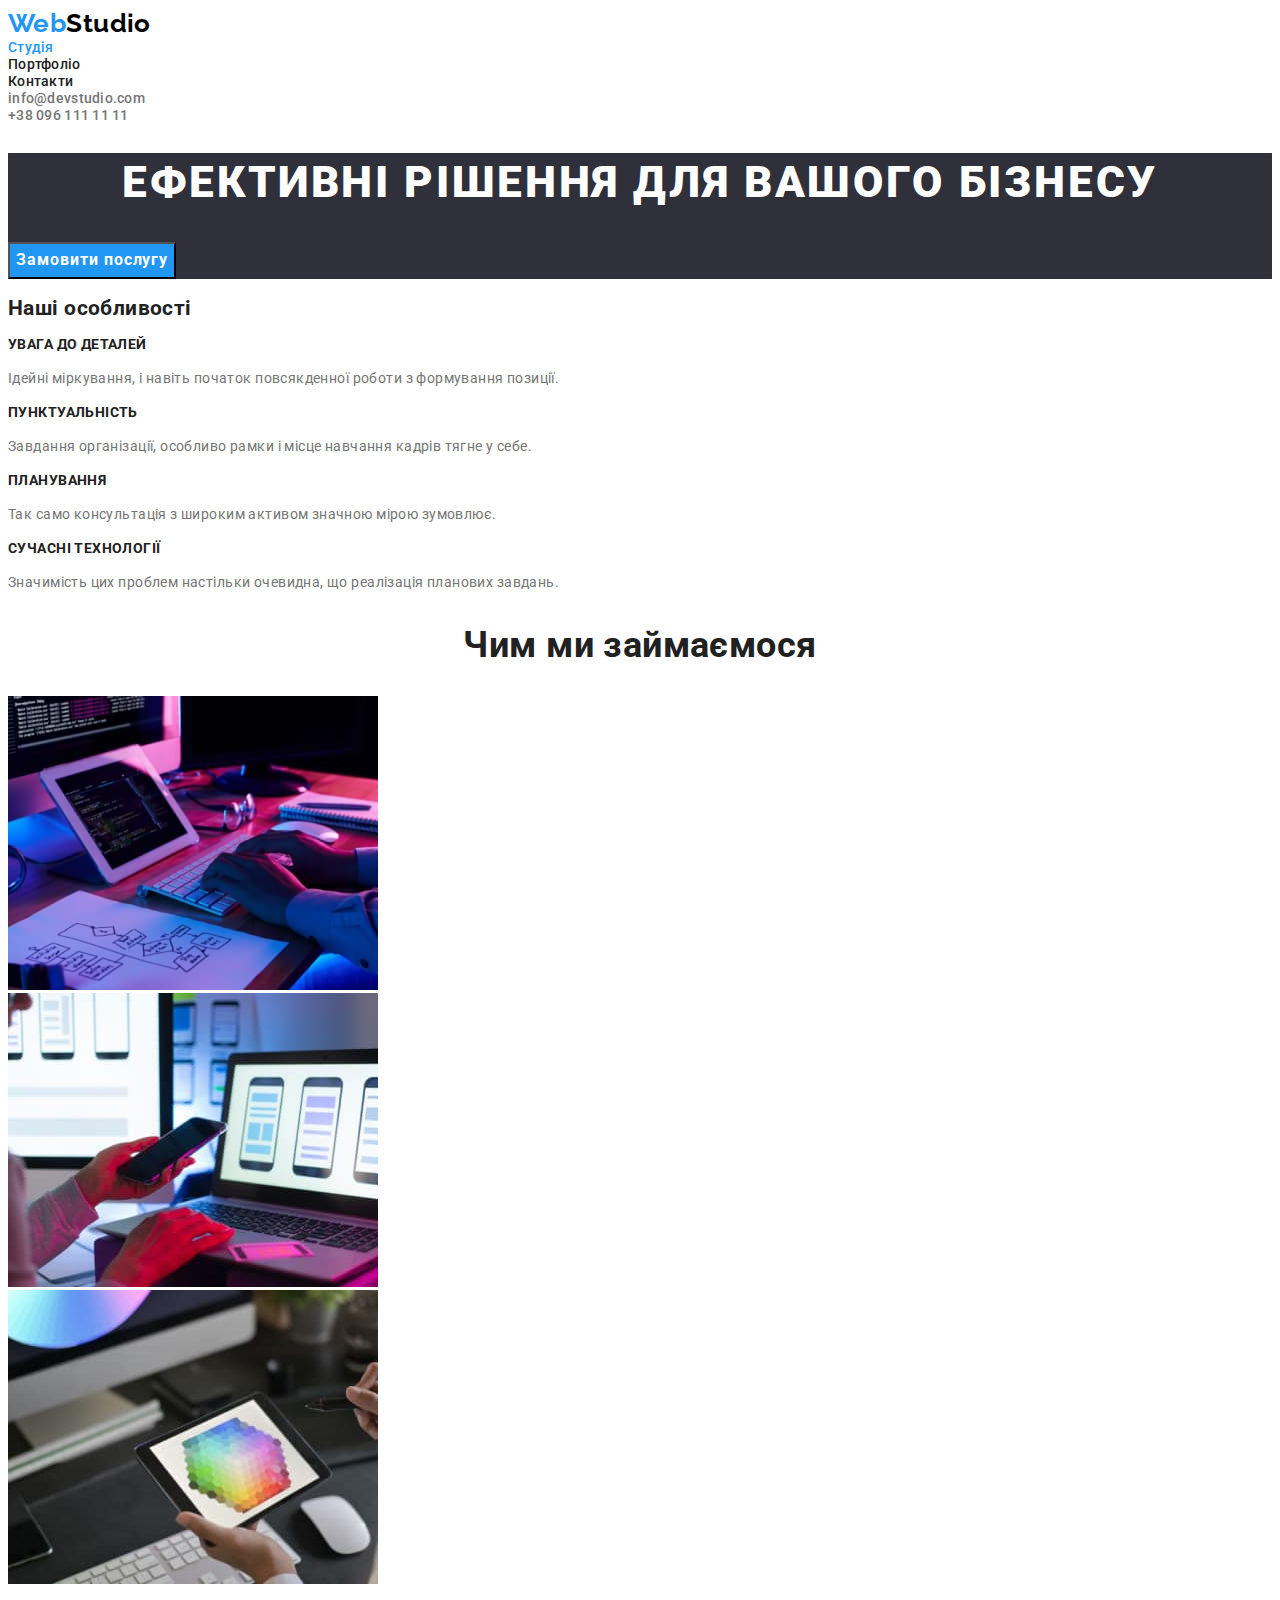
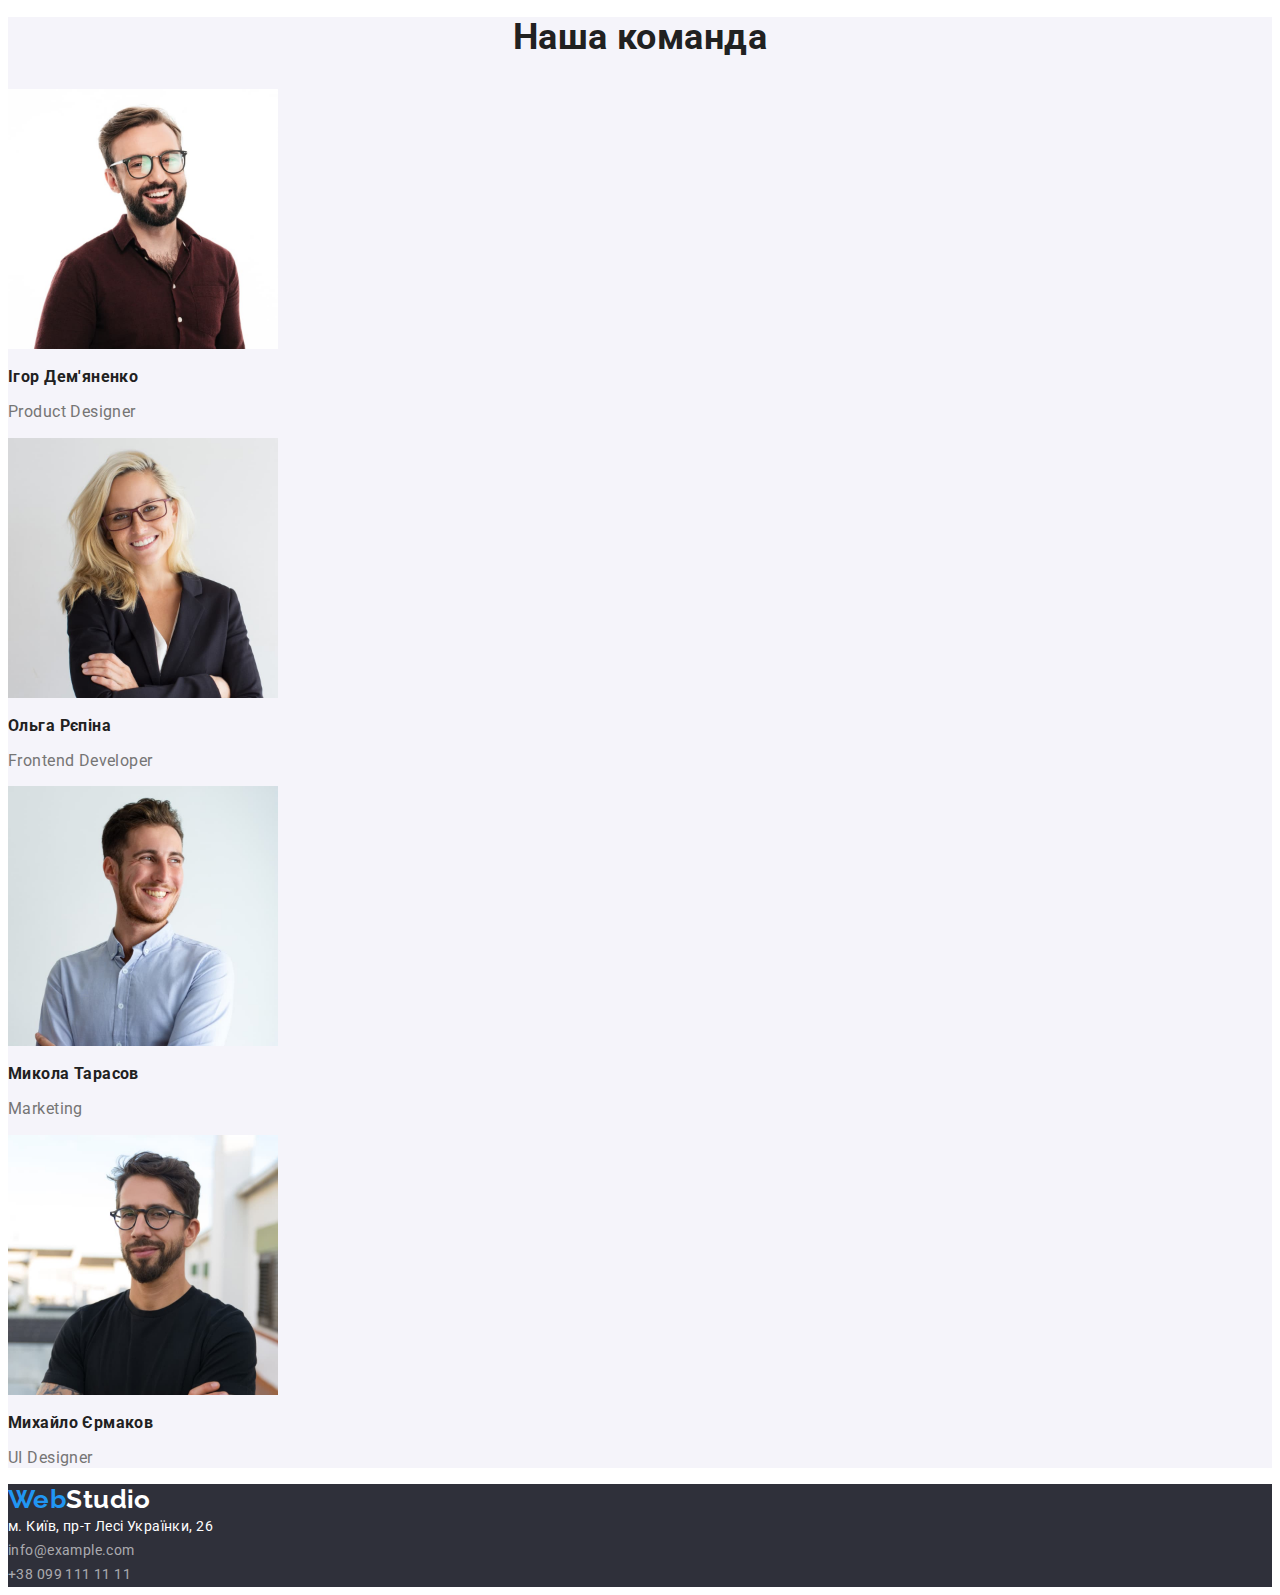
<file: index.html>
<!DOCTYPE html>
<html lang="uk">
  <head>
    <meta charset="UTF-8" />
    <meta http-equiv="X-UA-Compatible" content="IE=edge" />
    <meta name="viewport" content="width=device-width, initial-scale=1.0" />
    <title>Веб-студія</title>
    <link rel="icon" type="image/x-icon" href="./images/favicon.ico" />
    <link rel="preconnect" href="https://fonts.googleapis.com" />
    <link rel="preconnect" href="https://fonts.gstatic.com" crossorigin />
    <link
      href="https://fonts.googleapis.com/css2?family=Raleway:wght@700&family=Roboto:wght@400;500;700;900&display=swap"
      rel="stylesheet"
    />
    <link rel="stylesheet" href="./css/styles.css">
  </head>
  <body>
    <!-- Header -->
    <header class="header">
      <nav class="site-nav" >
        <a class="link logo" href="./index.html">Web<span class="logo-header">Studio</span></a>
        <ul class="list site-nav-list">
          <li>
            <a class="link site-nav-link current-link" href="./index.html">Студія</a>
          </li>
          <li>
            <a class="link site-nav-link " href="./portfolio.html">Портфоліо</a>
          </li>
          <li>
            <a class="link site-nav-link " href="">Контакти</a>
          </li>
        </ul>
      </nav>
      <ul class="list header-contacts">
        <li><a class="link header-contacts-link " href="malito:info@devstudio.com">info@devstudio.com</a></li>
        <li><a class="link header-contacts-link" href="tel:+380961111111">+38 096 111 11 11</a></li>
      </ul>
    </header>
    <main>
      <!-- Hero -->
      <section class="hero">
        <h1 class="hero-title">Ефективні рішення для вашого бізнесу</h1>
        <button class="hero-btn" type="button">Замовити послугу</button>
      </section>
      <!-- Features -->
      <section class="features">
        <h2 class="title">Наші особливості</h2>
        <ul class="list features-list">
          <li>
            <h3 class="features-title">Увага до деталей</h3>
            <p class="features-text">
              Ідейні міркування, і навіть початок повсякденної роботи з
              формування позиції.
            </p>
          </li>
          <li>
            <h3 class="features-title">Пунктуальність</h3>
            <p class="features-text">
              Завдання організації, особливо рамки і місце навчання кадрів тягне
              у себе.
            </p>
          </li>
          <li>
            <h3 class="features-title">Планування</h3>
            <p class="features-text">
              Так само консультація з широким активом значною мірою зумовлює.
            </p>
          </li>
          <li>
            <h3 class="features-title">Сучасні технології</h3>
            <p class="features-text">
              Значимість цих проблем настільки очевидна, що реалізація планових
              завдань.
            </p>
          </li>
        </ul>
      </section>
      <!-- Чим займаємось -->
      <section class="projects">
        <h2 class="section-title">Чим ми займаємося</h2>
        <ul class="list projects-list">
          <li>
            <img
              src="./images/image-1.jpg"
              alt="людина набирає текст на клавіатурі"
              width="370"
              height="294"
            />
          </li>
          <li>
            <img
              src="./images/image-2.jpg"
              alt="людина тримає телефон перед єкраном ноутбука"
              width="370"
              height="294"
            />
          </li>
          <li>
            <img
              src="./images/image-3.jpg"
              alt="людина тримає планшет в руках"
              width="370"
              height="294"
            />
          </li>
        </ul>
      </section>
      <!-- Our team -->
      <section class="team">
        <h2 class="section-title">Наша команда</h2>
        <ul class="list team-list">
          <li>
            <img
              src="./images/men-1.jpg"
              alt="чолвік в окулярах і сорочці"
              width="270"
              height="260"
            />
            <h3 class="team-list-title">Ігор Дем'яненко</h3>
            <p class="team-list-text" lang="en">Product Designer</p>
          </li>
          <li>
            <img
              src="./images/women-2.jpg"
              alt="дівчина в окулярах"
              width="270"
              height="260"
            />
            <h3 class="team-list-title">Ольга Рєпіна</h3>
            <p class="team-list-text" lang="en">Frontend Developer</p>
          </li>
          <li>
            <img
              src="./images/men-3.jpg"
              alt="чоловік в синій сорочці"
              width="270"
              height="260"
            />
            <h3 class="team-list-title">Микола Тарасов</h3>
            <p class="team-list-text" lang="en">Marketing</p>
          </li>
          <li>
            <img
              src="./images/men-4.jpg"
              alt="чоловік в окулярах і чорній футболці"
              width="270"
              height="260"
            />
            <h3 class="team-list-title">Михайло Єрмаков</h3>
            <p class="team-list-text" lang="en">UI Designer</p>
          </li>
        </ul>
      </section>
    </main>
    <!-- Footer -->
    <footer class="footer">
      <a class="link logo" href="./index.html">Web<span class="logo-footer">Studio</span> </a>
      <address>
        <ul class="list footer-list">
          <li>
            <a class="link footer-link"
              href="https://goo.gl/maps/osZWfCpVYim8cWyT9"
              rel="noopener noreferrer nofollow"
              target="_blank"
              >м. Київ, пр-т Лесі Українки, 26</a
            >
          </li>
          <li><a class="link footer-contacts" href="mailto:info@example.com">info@example.com</a></li>
          <li><a class="link footer-contacts" href="tel:+380991111111">+38 099 111 11 11</a></li>
        </ul>
      </address>
    </footer>
  </body>
</html>
</file>
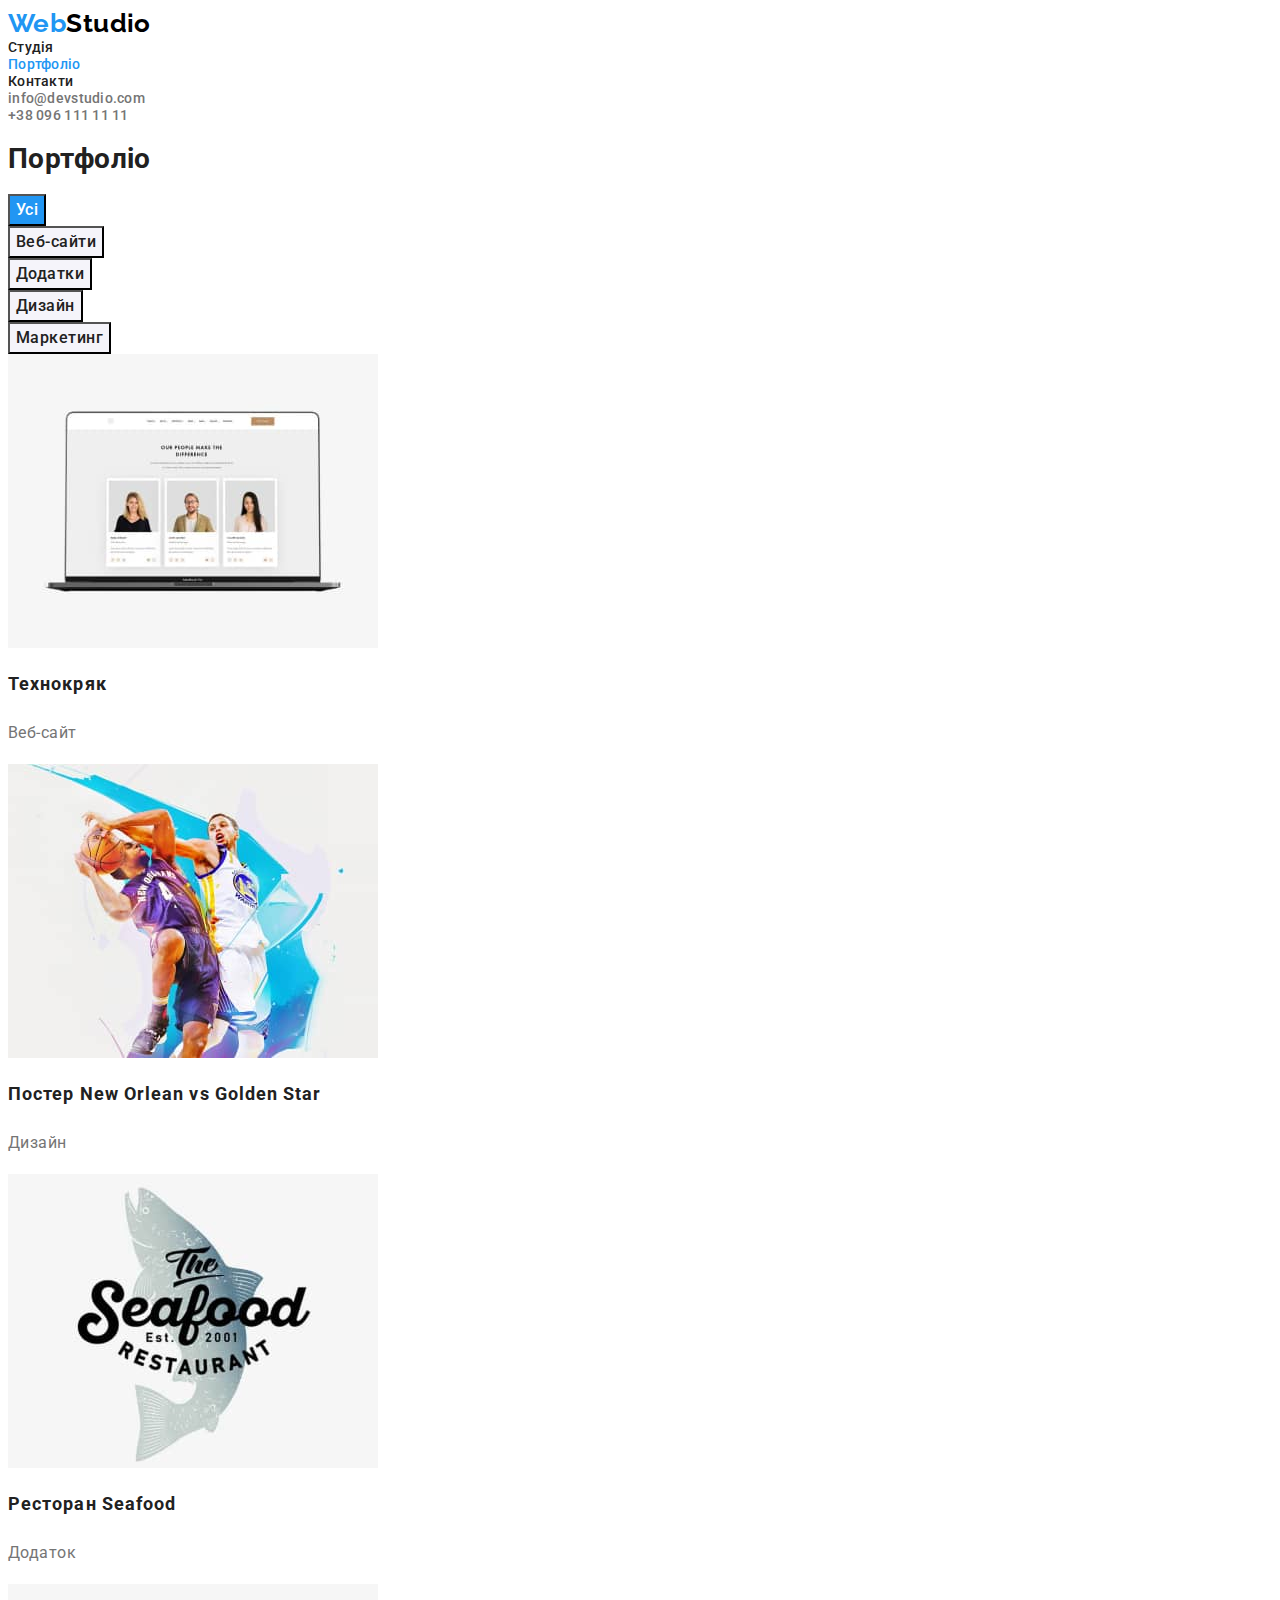
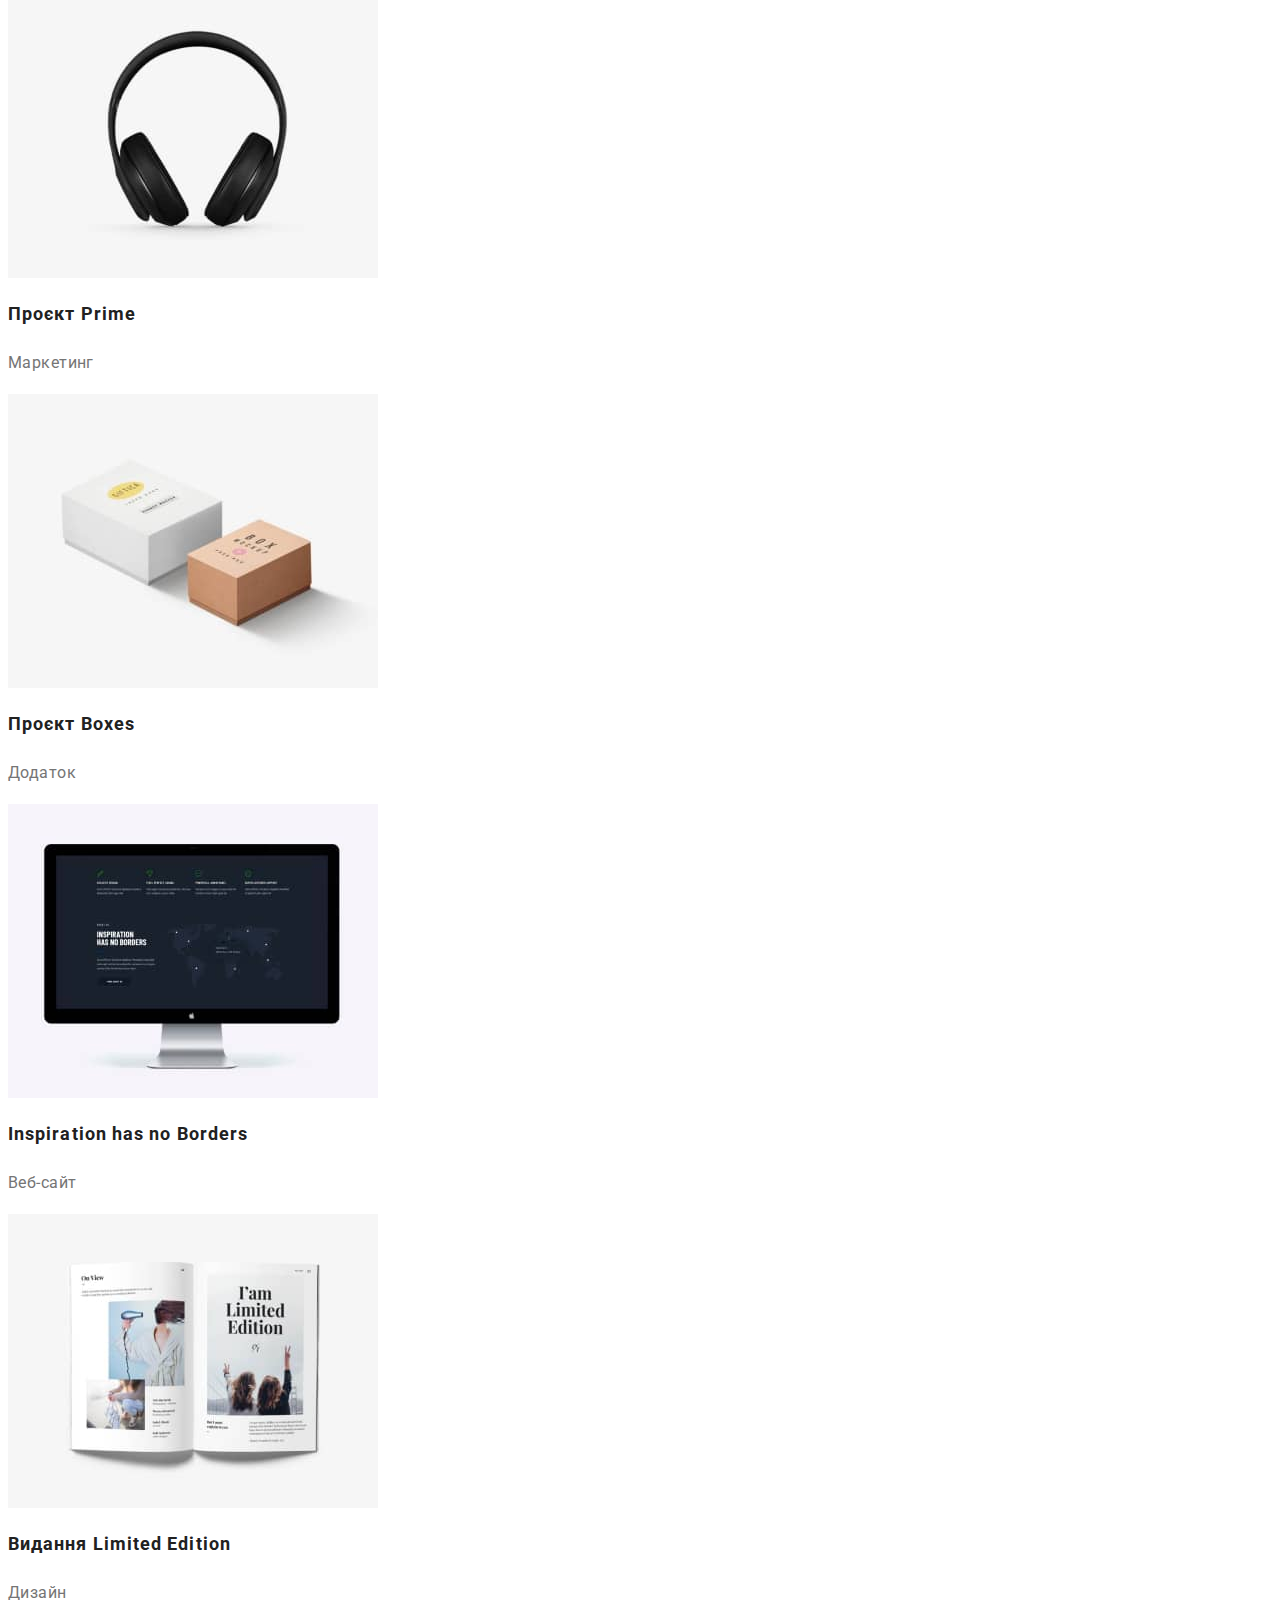
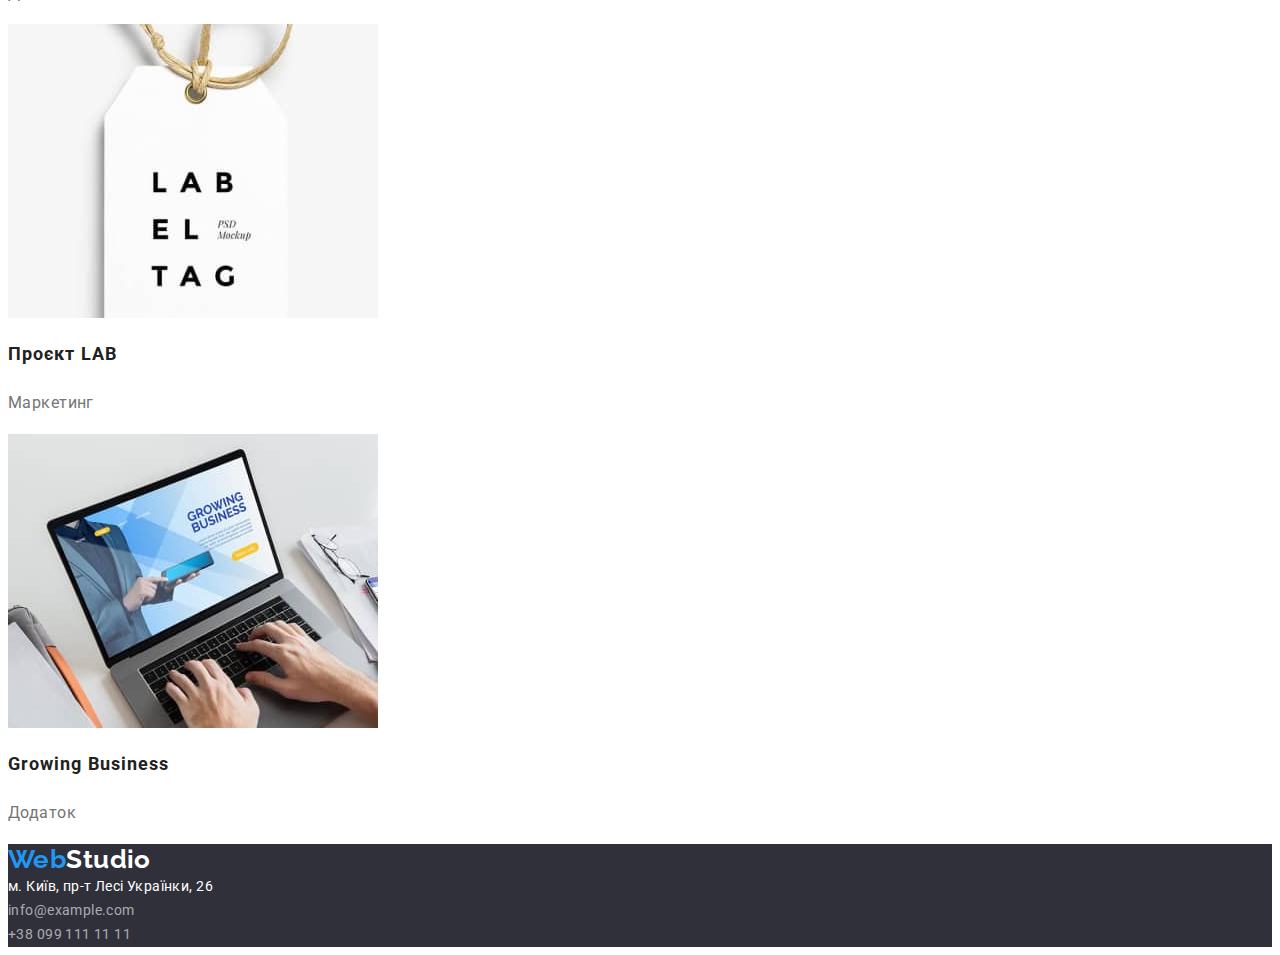
<file: portfolio.html>
<!DOCTYPE html>
<html lang="uk">
  <head>
    <meta charset="UTF-8" />
    <meta http-equiv="X-UA-Compatible" content="IE=edge" />
    <meta name="viewport" content="width=device-width, initial-scale=1.0" />
    <title>Портфоліо</title>
    <link rel="preconnect" href="https://fonts.googleapis.com" />
    <link rel="preconnect" href="https://fonts.gstatic.com" crossorigin />
    <link
      href="https://fonts.googleapis.com/css2?family=Raleway:wght@700&family=Roboto:wght@400;500;700;900&display=swap"
      rel="stylesheet"
    />
    <link rel="stylesheet" href="./css/styles.css">
  </head>
  <body>
     <!-- Header -->
     <header class="header">
      <nav class="site-nav" >
        <a class="link logo" href="./index.html">Web<span class="logo-header">Studio</span></a>
        <ul class="list site-nav-list">
          <li>
            <a class="link site-nav-link " href="./index.html">Студія</a>
          </li>
          <li>
            <a class="link site-nav-link current-link" href="./portfolio.html">Портфоліо</a>
          </li>
          <li>
            <a class="link site-nav-link " href="">Контакти</a>
          </li>
        </ul>
      </nav>
      <ul class="list header-contacts">
        <li><a class="link header-contacts-link " href="malito:info@devstudio.com">info@devstudio.com</a></li>
        <li><a class="link header-contacts-link" href="tel:+380961111111">+38 096 111 11 11</a></li>
      </ul>
    </header>
      <main>
        <!-- Portfolio -->
        <section class="portfolio">
            <h1 class="title">Портфоліо</h1>
            <ul class="list filter-list">
                <li><button class="filter-btn current-btn" type="button">Усі</button></li>
                <li><button class="filter-btn" type="button">Веб-сайти</button></li>
                <li><button class="filter-btn" type="button">Додатки</button></li>
                <li><button class="filter-btn" type="button">Дизайн</button></li>
                <li><button class="filter-btn" type="button">Маркетинг</button></li>
            </ul>
            <ul class="list portfolio-list">
                <li>
                    <img src="./images/portfolio/tehno.jpg" alt="веб-сайту Технокряк" width="370" height="294">
                    <h2 class="portfolio-title">Технокряк</h2>
                    <p class="portfolio-text">Веб-сайт</p>
                </li>
                <li>
                    <img src="./images/portfolio/new-orlean.jpg" alt="два чолвіка грають в батскетбол" width="370" height="294">
                    <h2 class="portfolio-title">Постер New Orlean vs Golden Star</h2>
                    <p class="portfolio-text">Дизайн</p>
                </li>
                <li>
                    <img src="./images/portfolio/seafood.jpg" alt="логотип ресторану" width="370" height="294">
                    <h2 class="portfolio-title">Ресторан Seafood</h2>
                    <p class="portfolio-text">Додаток</p>
                </li>
                <li>
                    <img src="./images/portfolio/prime.jpg" alt="чорні навушники" width="370" height="294">
                    <h2 class="portfolio-title">Проєкт Prime</h2>
                    <p class="portfolio-text">Маркетинг</p>
                </li>
                <li>
                    <img src="./images/portfolio/boxes.jpg" alt="одна біла кобка, одна коричнева" width="370" height="294">
                    <h2 class="portfolio-title">Проєкт Boxes</h2>
                    <p class="portfolio-text">Додаток</p>
                </li>
                <li>
                    <img src="./images/portfolio/inspiration.jpg" alt="монітор комп'ютера" width="370" height="294">
                    <h2 class="portfolio-title">Inspiration has no Borders</h2>
                    <p class="portfolio-text">Веб-сайт</p>
                </li>
                <li>
                    <img src="./images/portfolio/limited-edition.jpg" alt="відкритий журнал" width="370" height="294">
                    <h2 class="portfolio-title">Видання Limited Edition</h2>
                    <p class="portfolio-text">Дизайн</p>
                </li>
                <li>
                    <img src="./images/portfolio/lab.jpg" alt="біла лейба" width="370" height="294">
                    <h2 class="portfolio-title">Проєкт LAB</h2>
                    <p class="portfolio-text">Маркетинг</p>
                </li>
                <li>
                    <img src="./images/portfolio/growing.jpg" alt="людина друкує на ноутбуці" width="370" height="294">
                    <h2 class="portfolio-title">Growing Business</h2>
                    <p class="portfolio-text">Додаток</p>
                </li>
            </ul>
        </section>
      </main>
      <!-- Footer -->
      <footer class="footer">
        <a class="link logo" href="./index.html">Web<span class="logo-footer">Studio</span> </a>
        <address>
          <ul class="list footer-list">
            <li>
              <a class="link footer-link"
                href="https://goo.gl/maps/osZWfCpVYim8cWyT9"
                rel="noopener noreferrer nofollow"
                target="_blank"
                >м. Київ, пр-т Лесі Українки, 26</a
              >
            </li>
            <li><a class="link footer-contacts" href="mailto:info@example.com">info@example.com</a></li>
            <li><a class="link footer-contacts" href="tel:+380991111111">+38 099 111 11 11</a></li>
          </ul>
        </address>
      </footer>
  </body>
</html>
</file>
<file: css/styles.css>
:root {
  --main-color: #212121;
  --secondary-color: #757575;
  --accent-color: #2196f3;
  --main-bg-color: #ffffff;
  --letter-spacing: 0.03em;
  --main-indent-padding: 94px;
}

body {
  font-family: "Roboto", sans-serif;
  font-size: 14px;
  letter-spacing: var(--letter-spacing);
  color: var(--main-color);
}
/* Стилі утіліти */

.list {
  list-style: none;
  padding-left: 0;
  margin-top: 0;
  margin-bottom: 0;
}

.link {
  text-decoration: none;
  color: currentColor;
}
/* -------------------------- */
.logo {
  font-family: "Raleway";
  font-weight: 700;
  font-size: 26px;
  line-height: 1.19;

  color: var(--accent-color);
}

/* Стилі для header */

.logo-header {
  color: #000000;
}

.site-nav-link {
  font-weight: 500;
  font-size: 14px;
  line-height: 1.14;
  letter-spacing: 0.02em;
}
.site-nav-link:hover,
.site-nav-link:focus {
  color: var(--accent-color);
}
.current-link {
  color: var(--accent-color);
}

.header-contacts-link {
  font-weight: 500;
  font-size: 14px;
  line-height: 1.14;
  letter-spacing: 0.02em;

  color: var(--secondary-color);
}
.header-contacts-link:hover,
.header-contacts-link:focus {
  color: var(--accent-color);
}

/* Стилі секції Герой */

.hero {
  background-color: #2f303a;
}

.hero-title {
  font-weight: 900;
  font-size: 44px;
  line-height: 1.36;
  text-align: center;
  letter-spacing: 0.06em;
  text-transform: uppercase;

  color: #ffffff;
}

.hero-btn {
  font-family: "Roboto";
  font-weight: 700;
  font-size: 16px;
  line-height: 1.88;
  letter-spacing: 0.06em;

  color: #ffffff;
  background-color: var(--accent-color);
}

/* Стилі секциї Features */
.features-title {
  font-size: 14px;
  line-height: 1.14;

  text-transform: uppercase;
}

.features-text {
  line-height: 1.71;

  color: var(--secondary-color);
}
/* Загальний стиль для заголовків секції */
.section-title {
  font-size: 36px;
  line-height: 1.16;
  text-align: center;
}

/* Стилі секції Projects */

/* Стилі для секції Team */
.team {
  background-color: #f5f4fa;
}
.team-list-title {
  font-size: 16px;
  line-height: 1.18;
}

.team-list-text {
  font-size: 16px;
  line-height: 1.18;

  color: var(--secondary-color);
}
/* Стилі для Footer */

.footer {
  background-color: #2f303a;
}

.logo-footer {
  color: #ffffff;
}

.footer-link {
  font-style: normal;
  line-height: 1.71;

  color: #ffffff;
}

.footer-contacts {
  line-height: 1.71;
  font-style: normal;

  color: rgba(255, 255, 255, 0.6);
}
.footer-contacts:hover,
.footer-contacts:focus {
  color: var(--accent-color);
}

/* Сторінка Portfolio */

.filter-btn {
  font-family: "Roboto";
  font-weight: 500;
  font-size: 16px;
  line-height: 1.62;
  letter-spacing: 0.03em;

  color: var(--main-color);
  background-color: #f5f4fa;

  cursor: pointer;
}
.filter-btn:hover,
.filter-btn:focus {
  background-color: var(--accent-color);
  color: #ffffff;
}
.current-btn {
  background-color: var(--accent-color);
  color: #ffffff;
}

.portfolio-title {
  font-size: 18px;
  line-height: 2;
  letter-spacing: 0.06em;
}

.portfolio-text {
  font-size: 16px;
  line-height: 1.88;

  color: var(--secondary-color);
}
</file>
